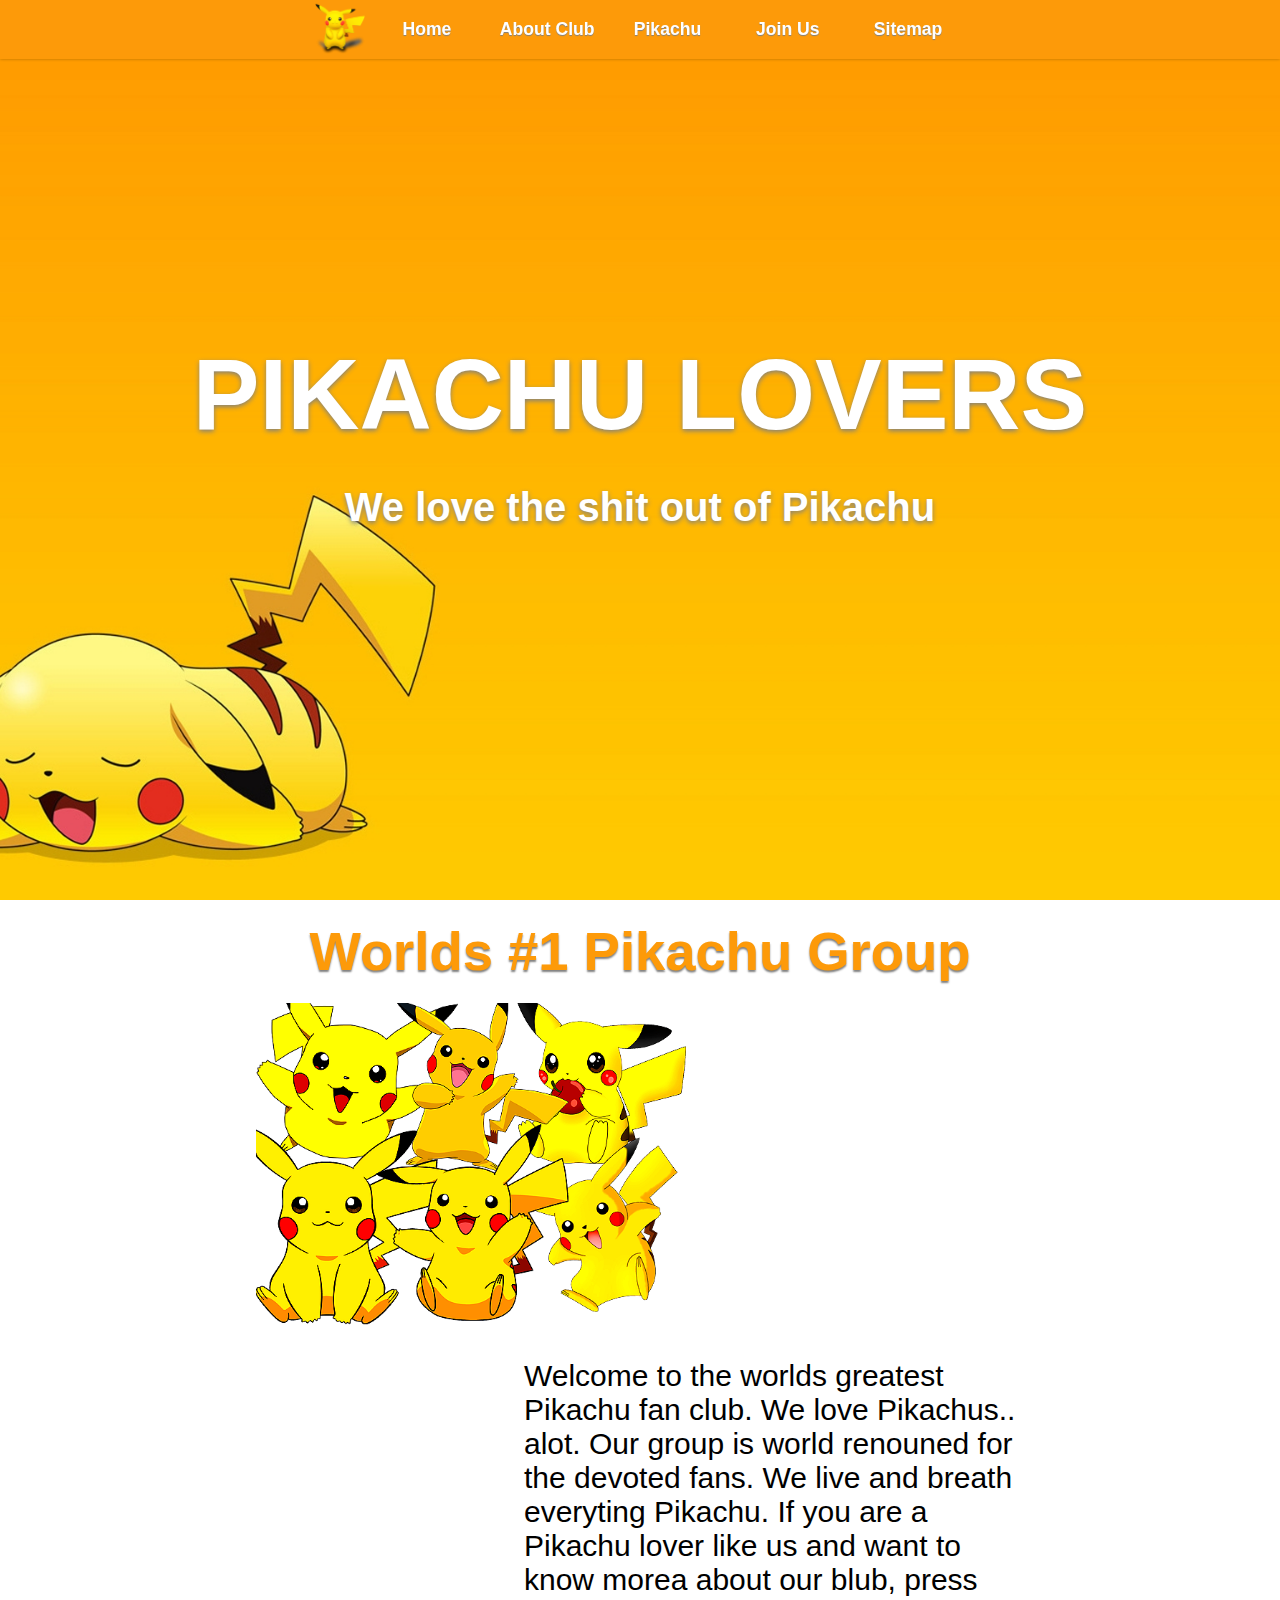
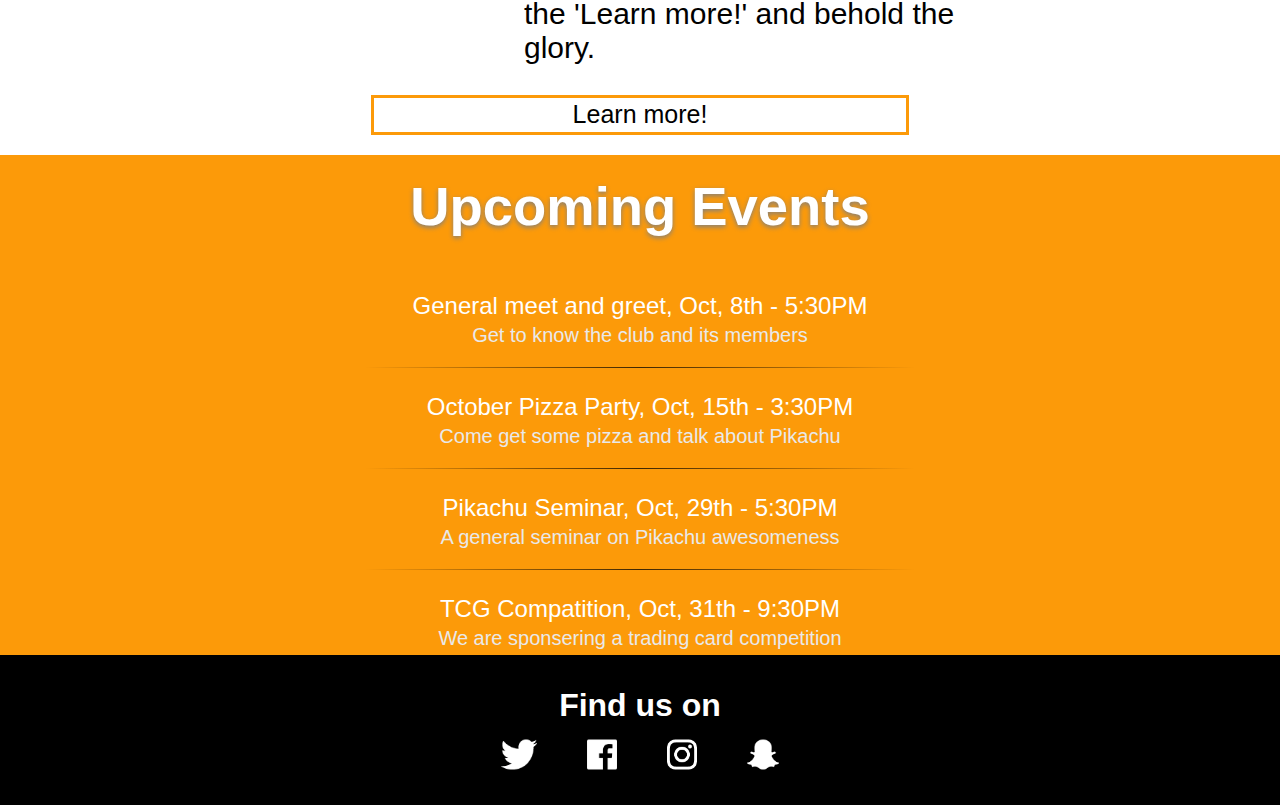
<file: index.html>
<!DOCTYPE html>
<!--
-Created by: Laurent Shala
-All images on this site(with the exception of the evolution one) were found on Gogole images
-Some CSS code was found on the internet, There will be comments on the CSS file for each specific snippet used
-Worked on it by myself
-Some of the regular expressions were found online
-->
<html>


<head>
    <meta charset="utf-8">
    <title>Home Page</title>
    <link rel="stylesheet" href="css/master_styles.css">
</head>


<body>
    <div id="main-nav">
        <div id="fixed-nav" class="animated fadeInDown" style="display: block;">
            <div class="main-nav-inner">
                <a href="index.html" class="logo symbol">
                    <img src="images/pikachuIcon.png" alt="pikachu navbar image" />
                </a>
                <div class="nav-link-holder">
                    <a href="index.html">Home</a>
                </div>
                <div class="nav-link-holder">
                    <a href="about.html">About Club</a>
                </div>
                <div class="nav-link-holder">
                    <a href="pikachu.html">Pikachu</a>
                </div>
                <div class="nav-link-holder">
                    <a href="join.html">Join Us</a>
                </div>
                <div class="nav-link-holder">
                    <a href="sitemap.html">Sitemap</a>
                </div>
            </div>
        </div>
    </div>
    <div class="header">
        <h1 id="mainTitle">PIKACHU LOVERS</h1>
        <h2 id="mainSlogan">We love the shit out of Pikachu</h2>
    </div>
    <div class="home-club">
        <div class="home-club-title">
            <h1>Worlds #1 Pikachu Group</h1>
        </div>
        <div class="home-club-content">
            <img src="images/pikachu-group.png" alt="A bunch of pikachus" />
            <p>
                Welcome to the worlds greatest Pikachu fan club. We love Pikachus.. alot. Our group is world renouned for the devoted fans. We live and breath everyting Pikachu. If you are a Pikachu lover like us and want to know morea about our blub, press the 'Learn
                more!' and behold the glory.
            </p>
        </div>
        <div class="home-club-button">
            <form action="about.html">
                <input type="submit" value="Learn more!" />
            </form>
        </div>
    </div>
    <div class="home-events">
        <div class="home-events-title">
            <h1>Upcoming Events</h1>
        </div>
        <div class="events">
            <p>General meet and greet, Oct, 8th - 5:30PM</p>
            <p class="event-discription">Get to know the club and its members</p>
            <hr>
            <p>October Pizza Party, Oct, 15th - 3:30PM</p>
            <p class="event-discription">Come get some pizza and talk about Pikachu</p>
            <hr>
            <p>Pikachu Seminar, Oct, 29th - 5:30PM</p>
            <p class="event-discription">A general seminar on Pikachu awesomeness</p>
            <hr>
            <p>TCG Compatition, Oct, 31th - 9:30PM</p>
            <p class="event-discription">We are sponsering a trading card competition</p>
        </div>
    </div>
    <div class="footer">
        <div class="footer-content">
            <h1 class="footer-header">Find us on</h1>
            <ul class="footer-iconlist">
                <li class="footer-iconlist-li">
                    <a href="http://www.twitter.com"><img class="footer-image" src="images/twitter-icon.png" alt="twitter icon" /></a>
                </li>
                <li class="footer-iconlist-li">
                    <a href="http://www.facebook.com"><img class="footer-image" src="images/facebook-icon.png" alt="facebook icon" /></a>
                </li>
                <li class="footer-iconlist-li">
                    <a href="http://www.instagram.com"><img class="footer-image" src="images/instagram-icon.png" alt="instagram icon" /></a>
                </li>
                <li class="footer-iconlist-li">
                    <a href="http://www.snapchat.com"><img class="footer-image" src="images/snapchat-icon.png" alt="snapchat icon" /></a>
                </li>
            </ul>
        </div>
    </div>
</body>


</html>
</file>
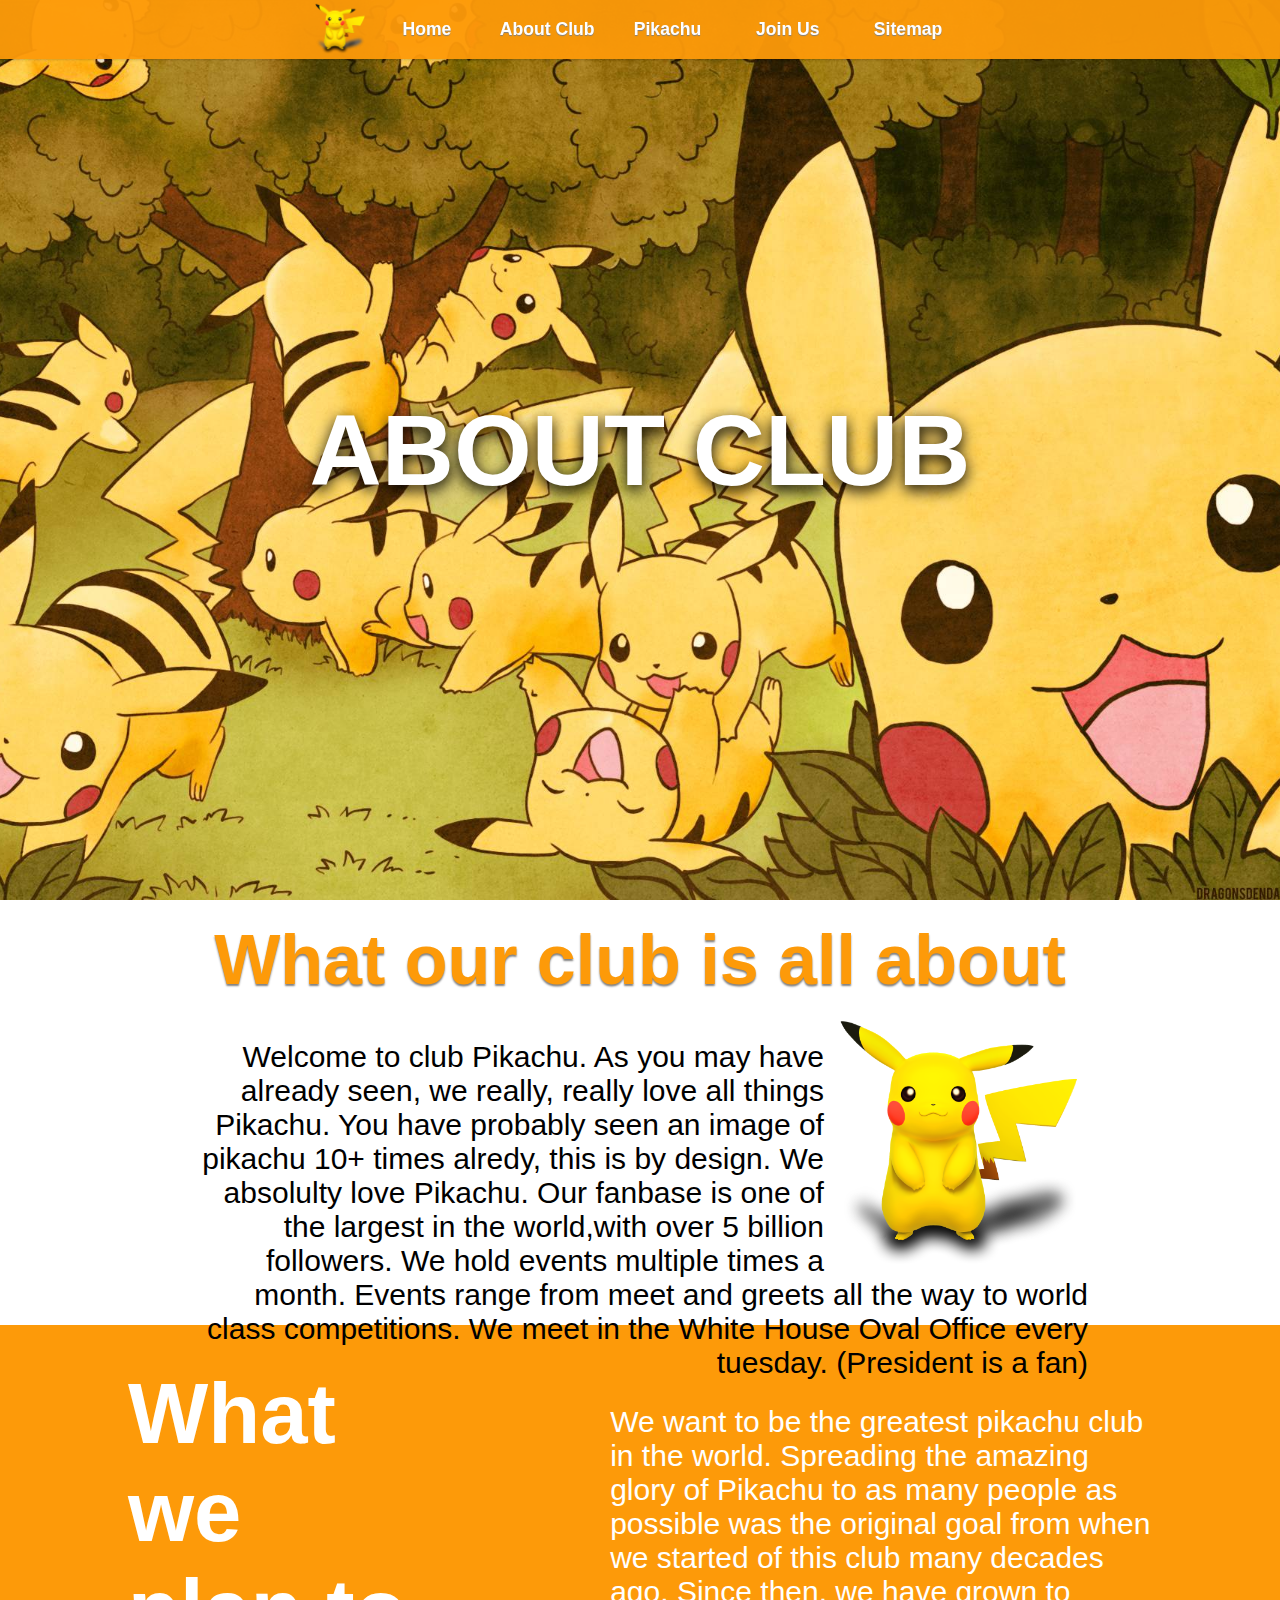
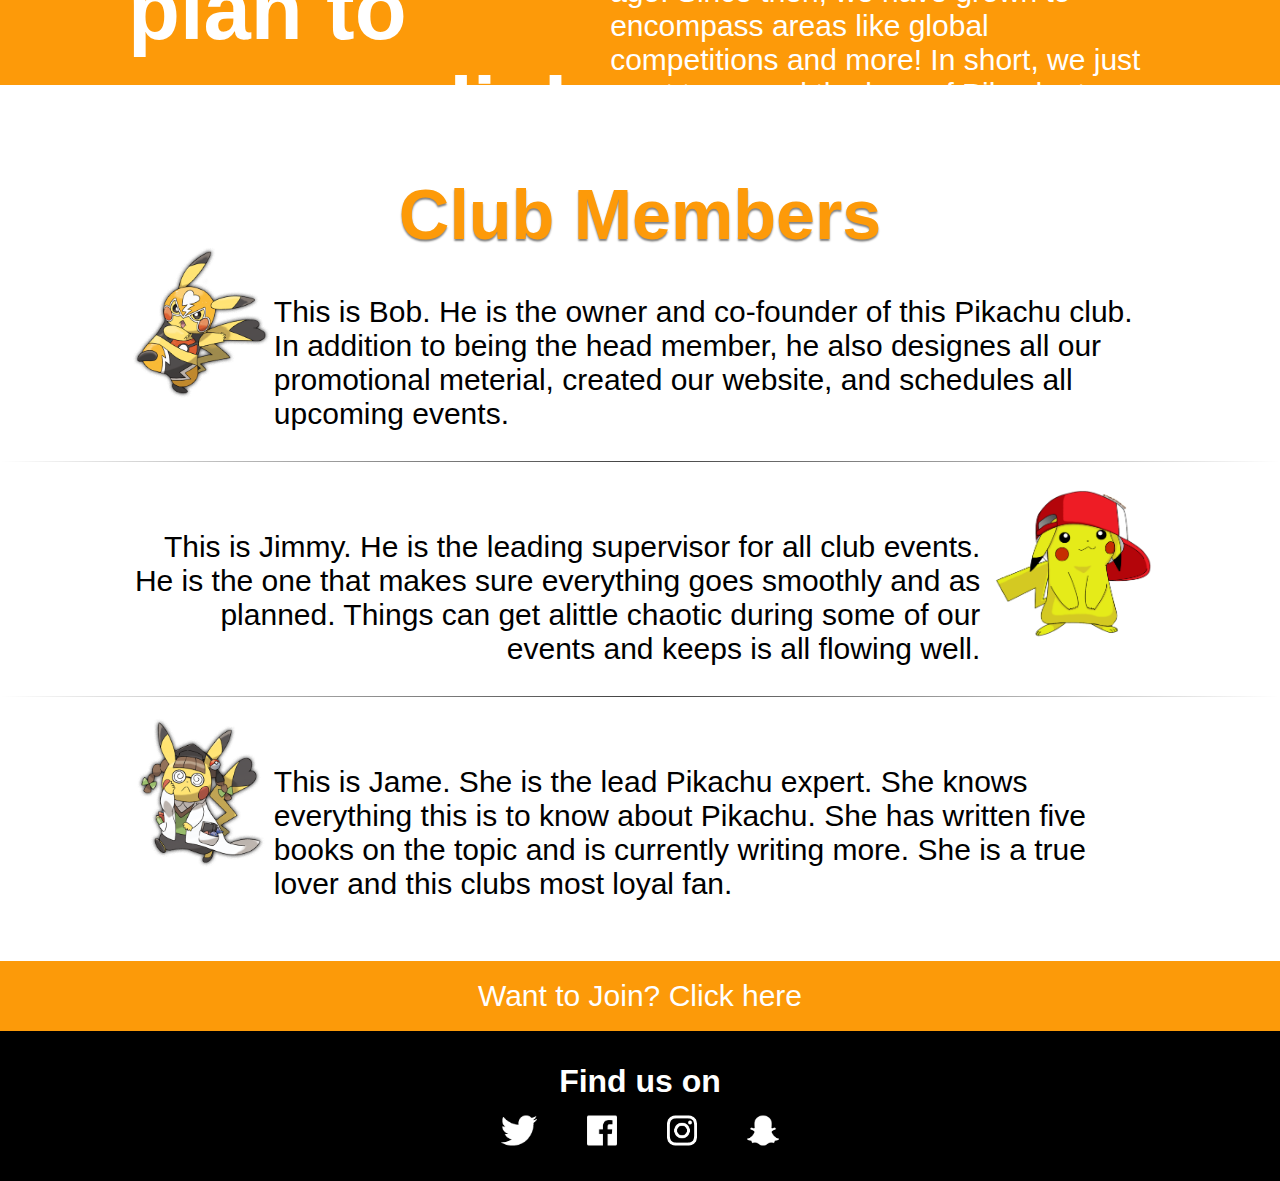
<file: about.html>
<!DOCTYPE html>
<html>

<head>
    <meta charset="utf-8">
    <title>About Club</title>
    <link rel="stylesheet" href="css/master_styles.css">
</head>

<body class="about-page">
    <div id="main-nav">
        <div id="fixed-nav" class="animated fadeInDown" style="display: block;">
            <div class="main-nav-inner">
                <a href="index.html" class="logo symbol">
                    <img src="images/pikachuIcon.png" alt="pikachu navbar image" />
                </a>
                <div class="nav-link-holder">
                    <a href="index.html">Home</a>
                </div>
                <div class="nav-link-holder">
                    <a href="about.html">About Club</a>
                </div>
                <div class="nav-link-holder">
                    <a href="pikachu.html">Pikachu</a>
                </div>
                <div class="nav-link-holder">
                    <a href="join.html">Join Us</a>
                </div>
                <div class="nav-link-holder">
                    <a href="sitemap.html">Sitemap</a>
                </div>
            </div>
        </div>
    </div>
    <div class="header-about">
        <h1>ABOUT CLUB</h1>
    </div>
    <div class="about-club">
        <h1>What our club is all about</h1>
        <div class="about-club-content">
            <div class="about-club-image">
                <img src="images/pikachuIcon.png" alt="a picture of pikachu" />
            </div>
            <div class="about-club-description">
                <p>
                    Welcome to club Pikachu. As you may have already seen, we really, really love all things Pikachu. You have probably seen an image of pikachu 10+ times alredy, this is by design. We absolulty love Pikachu. Our fanbase is one of the largest in the world,with over 5 billion followers. We hold events multiple times a month. Events range from meet and greets all the way to world class competitions. We meet in the White House Oval Office every tuesday. (President is a fan)
                </p>
            </div>
        </div>
    </div>
    <div class="accomplish">
        <div class="accomplish-content">
            <div class="accomplish-title">
                <h1>What we <br> plan to <br> accomplish</h1>
            </div>
            <div class="accomplish-description">
                <p>
                    We want to be the greatest pikachu club in the world. Spreading the amazing glory of Pikachu to as many people as possible was the original goal from when we started of this club many decades ago. Since then, we have grown to encompass areas like global
                    competitions and more! In short, we just want to spread the love of Pikachu to every person in the world.
                </p>
            </div>
        </div>
    </div>
    <div class="club-members">
        <h1>Club Members</h1>
        <div class="club-members-content">
            <div class="members-right">
                <div class="member-image-right">
                    <img src="images/pikachu-bob.png" alt="Bob's Pikachu" />
                </div>
                <div class="member-text-right">
                    <p>
                        This is Bob. He is the owner and co-founder of this Pikachu club. In addition to being the head member, he also designes all our promotional meterial, created our website, and schedules all upcoming events.
                    </p>
                </div>
            </div>
            <hr>
            <div class="members-left">
                <div class="member-image-left">
                    <img src="images/pikachu-jimmy.png" alt="Jimmy's Pikachu" />
                </div>
                <div class="member-text-left">
                    <p>
                        This is Jimmy. He is the leading supervisor for all club events. He is the one that makes sure everything goes smoothly and as planned. Things can get alittle chaotic during some of our events and keeps is all flowing well.
                    </p>
                </div>
            </div>
            <hr>
            <div class="members-right">
                <div class="member-image-right">
                    <img src="images/pikachu-jane.png" alt="Jane's Pikachu" />
                </div>
                <div class="member-text-right">
                    <p>
                        This is Jame. She is the lead Pikachu expert. She knows everything this is to know about Pikachu. She has written five books on the topic and is currently writing more. She is a true lover and this clubs most loyal fan.
                    </p>
                </div>
            </div>
        </div>
    </div>
    <div class="club-join">
        <form action="join.html">
            <input type="submit" value="Want to Join? Click here">
        </form>
    </div>
    <div class="footer">
        <div class="footer-content">
            <h1 class="footer-header">Find us on</h1>
            <ul class="footer-iconlist">
                <li class="footer-iconlist-li">
                    <a href="http://www.twitter.com"><img class="footer-image" src="images/twitter-icon.png" alt="twitter icon" /></a>
                </li>
                <li class="footer-iconlist-li">
                    <a href="http://www.facebook.com"><img class="footer-image" src="images/facebook-icon.png" alt="facebook icon" /></a>
                </li>
                <li class="footer-iconlist-li">
                    <a href="http://www.instagram.com"><img class="footer-image" src="images/instagram-icon.png" alt="instagram icon" /></a>
                </li>
                <li class="footer-iconlist-li">
                    <a href="http://www.snapchat.com"><img class="footer-image" src="images/snapchat-icon.png" alt="snapchat icon" /></a>
                </li>
            </ul>
        </div>
    </div>
</body>

</html>
</file>
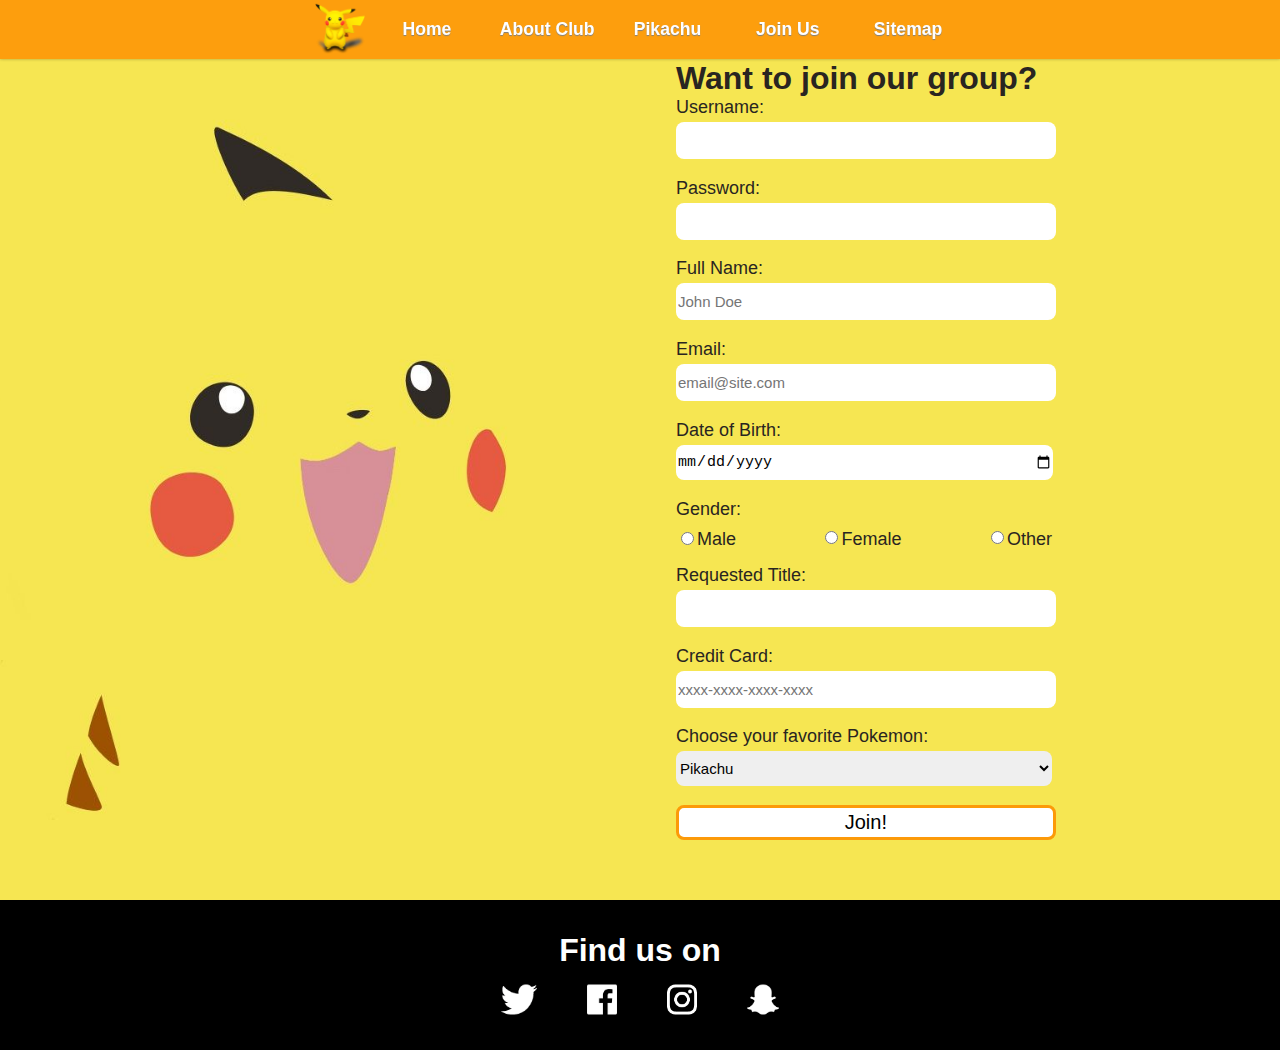
<file: join.html>
<!DOCTYPE html>
<html>

<head>
    <meta charset="utf-8">
    <title>Join Us!</title>
    <link rel="stylesheet" href="css/master_styles.css">
    <script type="text/javascript">
        function setData() {
            localStorage.setItem("username", document.querySelector('input[name="username"]').value);
            localStorage.setItem("password", document.querySelector('input[name="password"]').value);
            localStorage.setItem("fullName", document.querySelector('input[name="fullName"]').value);
            localStorage.setItem("email", document.querySelector('input[name="email"]').value);
            localStorage.setItem("dob", document.querySelector('input[name="dob"]').value);
            localStorage.setItem("gender", document.querySelector('input[name="gender"]:checked').value);
            localStorage.setItem("title", document.querySelector('input[name="title"]').value);
            localStorage.setItem("creditCard", document.querySelector('select[name="selectPokemon"]').value);
            localStorage.setItem("selectPokemon", document.querySelector('select[name="selectPokemon"]').value);
        }

        function checkData() {
            if (localStorage.getItem("username")) {
                document.querySelector('form[class=join-us-form]').innerHTML = "";
                var tag = document.createElement("h1");
                var text = document.createTextNode("Thank you for signing up, " + localStorage.getItem("username") + "!");
                tag.appendChild(text);
                document.querySelector('div[id=form-div]').appendChild(tag);
            }
        }
    </script>
</head>

<body class="join-page" onload="checkData();">
    <div id="main-nav">
        <div id="fixed-nav" class="animated fadeInDown" style="display: block;">
            <div class="main-nav-inner">
                <a href="index.html" class="logo symbol">
                    <img src="images/pikachuIcon.png" alt="pikachu navbar image" />
                </a>
                <div class="nav-link-holder">
                    <a href="index.html">Home</a>
                </div>
                <div class="nav-link-holder">
                    <a href="about.html">About Club</a>
                </div>
                <div class="nav-link-holder">
                    <a href="pikachu.html">Pikachu</a>
                </div>
                <div class="nav-link-holder">
                    <a href="join.html">Join Us</a>
                </div>
                <div class="nav-link-holder">
                    <a href="sitemap.html">Sitemap</a>
                </div>
            </div>
        </div>
    </div>
    <div class="header-join">
        <div id="form-div">
            <form class="join-us-form">
                <h1>Want to join our group?</h1>
                <label>Username:<br /><input class="form-elements" type="text" name="username" pattern="^\S*$" required></label><br />
                <label>Password:<br /><input class="form-elements" type="password" name="password" pattern="^[-_A-Za-z0-9]+$" required></label><br />
                <label>Full Name:<br /><input class="form-elements" type="text" name="fullName" placeholder="John Doe" pattern="^[A-Za-z]+ [A-Za-z]+$" required></label><br />
                <label>Email:<br /><input class="form-elements" type="email" name="email" placeholder="email@site.com" required></label><br />
                <label>Date of Birth:<br /><input class="form-elements" type="date" name="dob" placeholder="xx-xx-xxxx" pattern="^\d{2}[-/ ]\d{2}[-/ ]\d{4}$" required></label><br />
                <label>Gender:<br></label>
                <label><input id="male-radio" type="radio" name="gender" value="male" required>Male</label>
                <label><input class="form-elements-gender" type="radio" name="gender" value="female" required>Female</label>
                <label><input class="form-elements-gender" type="radio" name="gender" value="other" required>Other</label><br />
                <label>Requested Title:<br /><input class="form-elements" type="text" name="title" pattern="^[A-Za-z]{2,3}\.$" required></label><br />
                <label>Credit Card:<br /><input class="form-elements" type="text" name="creditCard" pattern="^\d{4}[- ]?\d{4}[- ]?\d{4}[- ]?\d{4}$" placeholder="xxxx-xxxx-xxxx-xxxx" required ></label><br />
                <label>Choose your favorite Pokemon:<br></label>
                <select class="form-elements" name="selectPokemon" required>
                  <option value="Pikachu">Pikachu</option>
                  <option value="test">Charizard</option>
                  <option value="test">Mewtwo</option>
                  <option value="test">Lucario</option>
                  <option value="test">Eevee</option>
                  <option value="test">Gengar</option>
                </select>
                <input class="form-elements-button" type="submit" value="Join!" onclick="setData();">
            </form>
        </div>
    </div>
    <div class="footer">
        <div class="footer-content">
            <h1 class="footer-header">Find us on</h1>
            <ul class="footer-iconlist">
                <li class="footer-iconlist-li">
                    <a href="http://www.twitter.com"><img class="footer-image" src="images/twitter-icon.png" alt="twitter icon" /></a>
                </li>
                <li class="footer-iconlist-li">
                    <a href="http://www.facebook.com"><img class="footer-image" src="images/facebook-icon.png" alt="facebook icon" /></a>
                </li>
                <li class="footer-iconlist-li">
                    <a href="http://www.instagram.com"><img class="footer-image" src="images/instagram-icon.png" alt="instagram icon" /></a>
                </li>
                <li class="footer-iconlist-li">
                    <a href="http://www.snapchat.com"><img class="footer-image" src="images/snapchat-icon.png" alt="snapchat icon" /></a>
                </li>
            </ul>
        </div>
    </div>
</body>

</html>
</file>
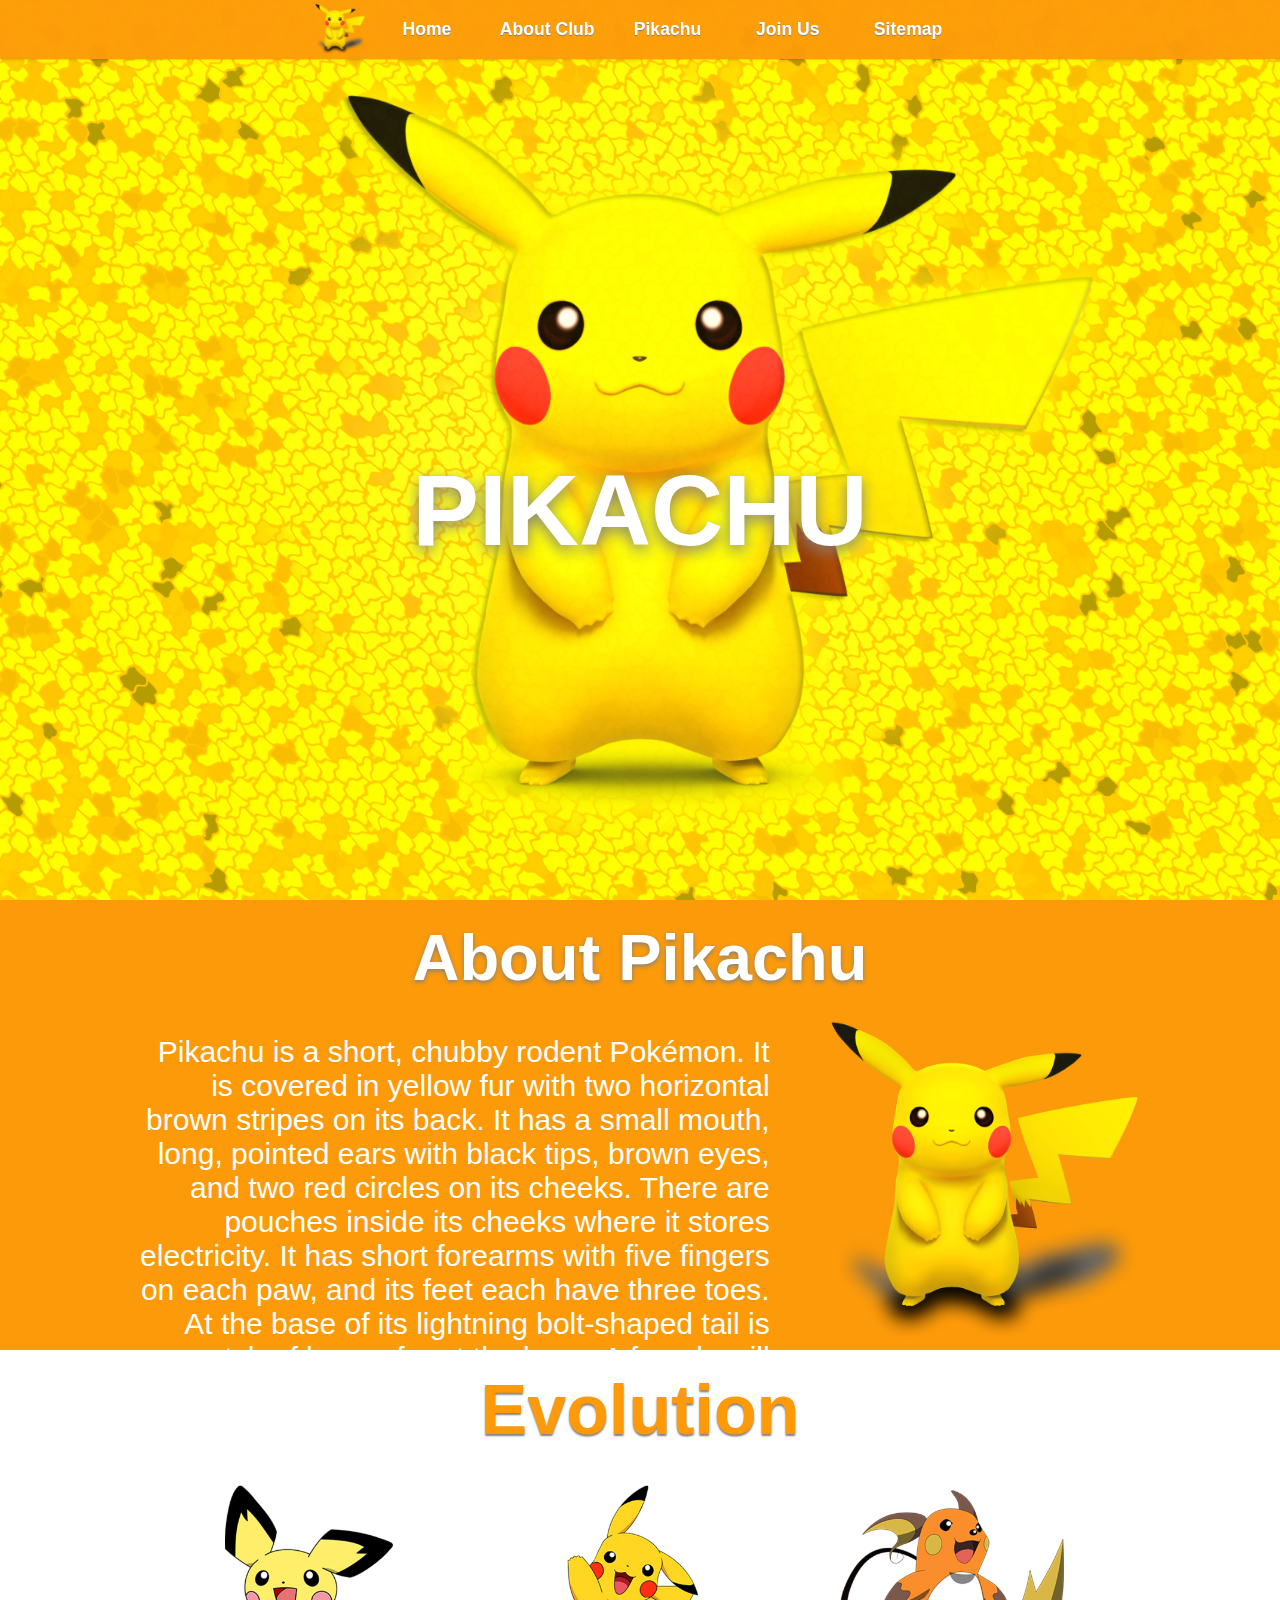
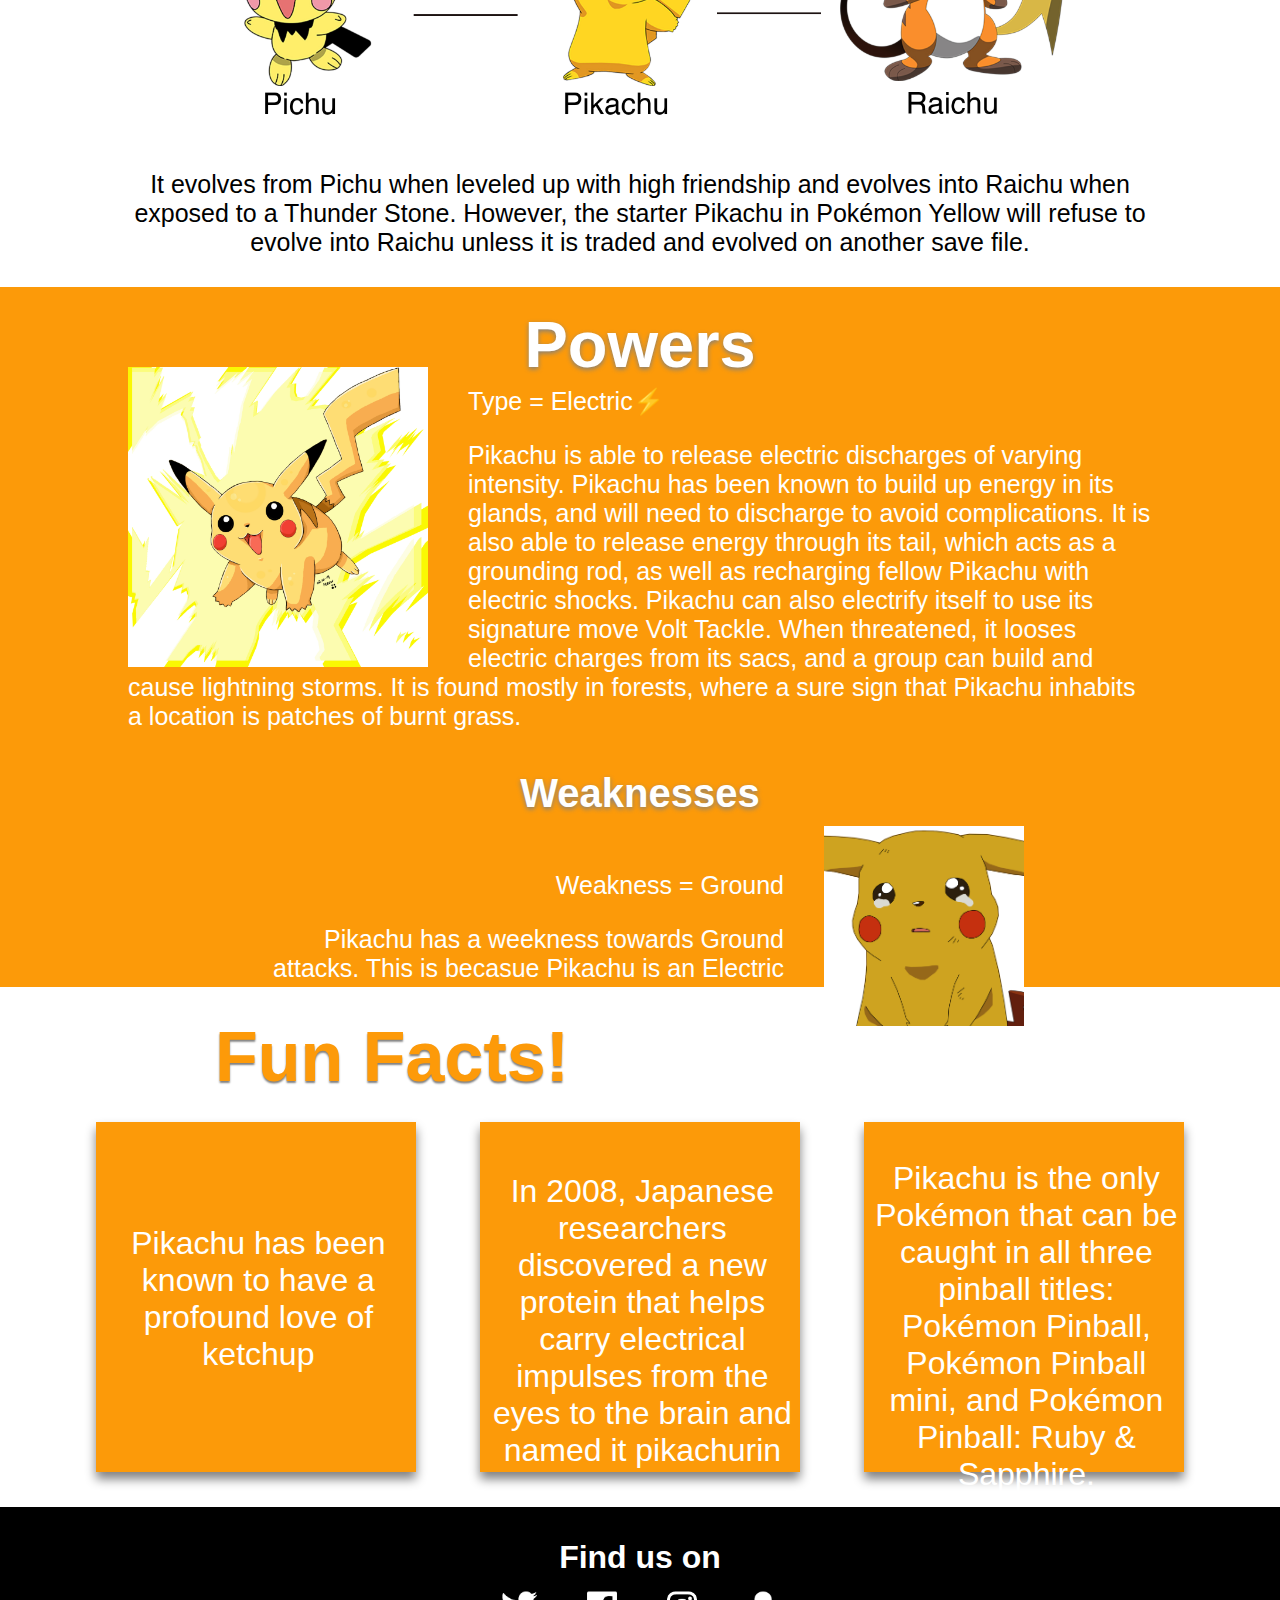
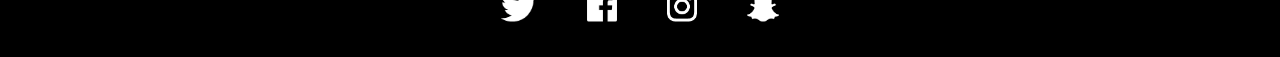
<file: pikachu.html>
<!DOCTYPE html>
<html>

<head>
    <meta charset="utf-8">
    <title>Pikachu</title>
    <link rel="stylesheet" href="css/master_styles.css">
</head>

<body class="pikachu-page">
    <div id="main-nav">
        <div id="fixed-nav" class="animated fadeInDown" style="display: block;">
            <div class="main-nav-inner">
                <a href="index.html" class="logo symbol">
                    <img src="images/pikachuIcon.png" alt="pikachu navbar image" />
                </a>
                <div class="nav-link-holder">
                    <a href="index.html">Home</a>
                </div>
                <div class="nav-link-holder">
                    <a href="about.html">About Club</a>
                </div>
                <div class="nav-link-holder">
                    <a href="pikachu.html">Pikachu</a>
                </div>
                <div class="nav-link-holder">
                    <a href="join.html">Join Us</a>
                </div>
                <div class="nav-link-holder">
                    <a href="sitemap.html">Sitemap</a>
                </div>
            </div>
        </div>
    </div>
    <div class="header-pikachu">
        <h1>PIKACHU</h1>
    </div>
    <div class="pikachu">
        <h1>About Pikachu</h1>
        <div class="pikachu-content">
            <div class="pikachu-image">
                <img src="images/pikachuIcon.png" alt="pic" />
            </div>
            <div class="pikachu-description">
                <p>
                  <!-- This is from bulbapedia -->
                    Pikachu is a short, chubby rodent Pokémon. It is covered in yellow fur with two horizontal brown stripes on its back. It has a small mouth, long, pointed ears with black tips, brown eyes, and two red circles on its cheeks. There are pouches inside its
                    cheeks where it stores electricity. It has short forearms with five fingers on each paw, and its feet each have three toes. At the base of its lightning bolt-shaped tail is patch of brown fur at the base. A female will have a V-shaped
                    notch at the end of its tail, which looks like the top of a heart. It is classified as a quadruped, but it has been known to stand and walk on its hind legs.
                </p>
            </div>
        </div>
    </div>
    <div class="pikachu-evolution">
        <h1>Evolution</h1>
        <div class="evolution-image"></div>
        <p>
          <!-- This is from bulbapedia -->
            It evolves from Pichu when leveled up with high friendship and evolves into Raichu when exposed to a Thunder Stone. However, the starter Pikachu in Pokémon Yellow will refuse to evolve into Raichu unless it is traded and evolved on another save file.
        </p>
    </div>
    <div class="pikachu-powers">
        <h1>Powers</h1>
        <div class="pikachu-powers-content">
            <div class="powers-content-left">
                <div class="power-image">
                    <img src="images/pikachu-power.png" alt="pic" />
                </div>
                <div class="power-description">
                    <div class="power-type">
                        <p>Type = Electric⚡️</p>
                    </div>
                    <div class="power-text">
                      <!-- This is from bulbapedia -->

                        <p> Pikachu is able to release electric discharges of varying intensity. Pikachu has been known to build up energy in its glands, and will need to discharge to avoid complications. It is also able to release energy through its tail,
                            which acts as a grounding rod, as well as recharging fellow Pikachu with electric shocks. Pikachu can also electrify itself to use its signature move Volt Tackle. When threatened, it looses electric charges from its sacs, and
                            a group can build and cause lightning storms. It is found mostly in forests, where a sure sign that Pikachu inhabits a location is patches of burnt grass.</p>
                    </div>
                </div>
            </div>
            <div class="weakness-content-right">
                <h1>Weaknesses</h1>
                <div class="weakness-image">
                    <img src="images/pikachu-weakness.png" alt="pic" />
                </div>
                <div class="weakness-description">
                    <div class="weakness-type">
                        <p>Weakness = Ground</p>
                    </div>
                    <div class="weakness-text">
                      <!-- This is from bulbapedia -->

                        <p>Pikachu has a weekness towards Ground attacks. This is becasue Pikachu is an Electric Pokemon.</p>
                    </div>
                </div>
            </div>
        </div>
    </div>
    <div class="fun-facts">
        <h1>Fun Facts!</h1>
        <div class="fact1">
            <p>
                Pikachu has been known to have a profound love of ketchup
            </p>
        </div>

        <div class="fact2">
            <p>
                In 2008, Japanese researchers discovered a new protein that helps carry electrical impulses from the eyes to the brain and named it pikachurin
            </p>
        </div>
        <div class="fact3">
            <p>
                Pikachu is the only Pokémon that can be caught in all three pinball titles: Pokémon Pinball, Pokémon Pinball mini, and Pokémon Pinball: Ruby &amp; Sapphire.
            </p>
        </div>
    </div>
    <div class="footer">
        <div class="footer-content">
            <h1 class="footer-header">Find us on</h1>
            <ul class="footer-iconlist">
                <li class="footer-iconlist-li">
                    <a href="http://www.twitter.com"><img class="footer-image" src="images/twitter-icon.png" alt="twitter icon" /></a>
                </li>
                <li class="footer-iconlist-li">
                    <a href="http://www.facebook.com"><img class="footer-image" src="images/facebook-icon.png" alt="facebook icon" /></a>
                </li>
                <li class="footer-iconlist-li">
                    <a href="http://www.instagram.com"><img class="footer-image" src="images/instagram-icon.png" alt="instagram icon" /></a>
                </li>
                <li class="footer-iconlist-li">
                    <a href="http://www.snapchat.com"><img class="footer-image" src="images/snapchat-icon.png" alt="snapchat icon" /></a>
                </li>
            </ul>
        </div>
    </div>
</body>

</html>
</file>
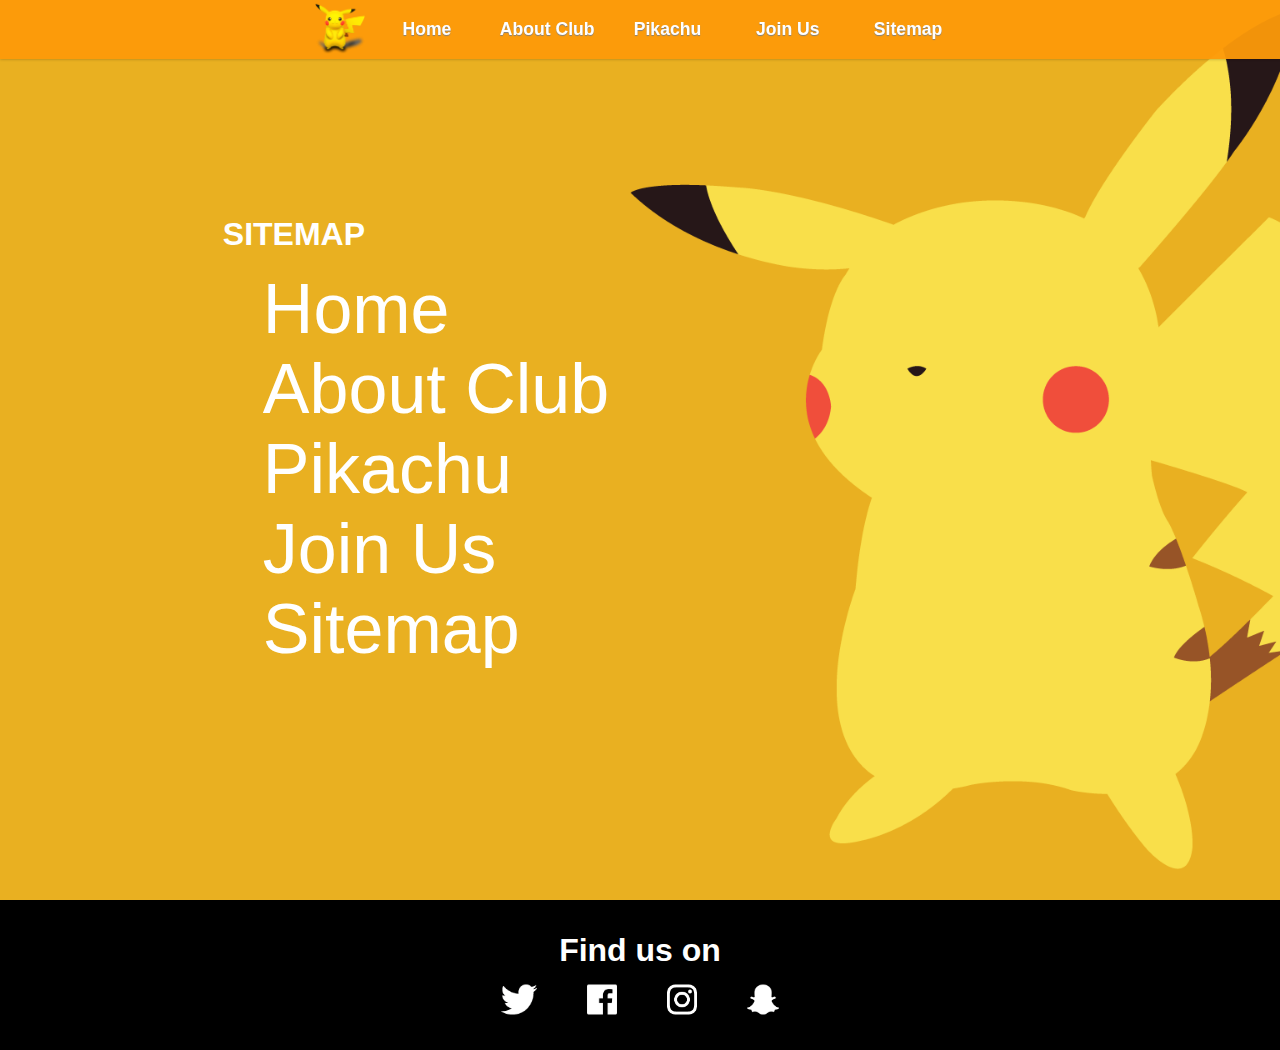
<file: sitemap.html>
<!DOCTYPE html>
<html>

<head>
    <meta charset="utf-8">
    <title>Sitemap</title>
    <link rel="stylesheet" href="css/master_styles.css">
</head>

<body class="sitemap-page">
    <div id="main-nav">
        <div id="fixed-nav" class="animated fadeInDown" style="display: block;">
            <div class="main-nav-inner">
                <a href="index.html" class="logo symbol">
                    <img src="images/pikachuIcon.png" alt="pikachu navbar image" />
                </a>
                <div class="nav-link-holder">
                    <a href="index.html">Home</a>
                </div>
                <div class="nav-link-holder">
                    <a href="about.html">About Club</a>
                </div>
                <div class="nav-link-holder">
                    <a href="pikachu.html">Pikachu</a>
                </div>
                <div class="nav-link-holder">
                    <a href="join.html">Join Us</a>
                </div>
                <div class="nav-link-holder">
                    <a href="sitemap.html">Sitemap</a>
                </div>
            </div>
        </div>
    </div>
    <div class="header-sitemap">
        <div class="sitemap-links">
            <h1 class="topHeader">SITEMAP</h1>
            <ul>
                <li><a href="index.html">Home</a></li>
                <li><a href="about.html">About Club</a></li>
                <li><a href="pikachu.html">Pikachu</a></li>
                <li><a href="join.html">Join Us</a></li>
                <li><a href="sitemap.html">Sitemap</a></li>
            </ul>
        </div>
    </div>
    <div class="footer">
        <div class="footer-content">
            <h1 class="footer-header">Find us on</h1>
            <ul class="footer-iconlist">
                <li class="footer-iconlist-li">
                    <a href="http://www.twitter.com"><img class="footer-image" src="images/twitter-icon.png" alt="twitter icon" /></a>
                </li>
                <li class="footer-iconlist-li">
                    <a href="http://www.facebook.com"><img class="footer-image" src="images/facebook-icon.png" alt="facebook icon" /></a>
                </li>
                <li class="footer-iconlist-li">
                    <a href="http://www.instagram.com"><img class="footer-image" src="images/instagram-icon.png" alt="instagram icon" /></a>
                </li>
                <li class="footer-iconlist-li">
                    <a href="http://www.snapchat.com"><img class="footer-image" src="images/snapchat-icon.png" alt="snapchat icon" /></a>
                </li>
            </ul>
        </div>
    </div>
</body>

</html>
</file>
<file: css/master_styles.css>
/*Main style defaults*/
body {
    margin: 0;
    font-family: "Helvetica", sans-serif;}
h1 {
    margin: 0;}
/*This HR snippet was found on the internet*/
hr {
    border: 0;
    height: 1px;
    background-image: linear-gradient(to right, rgba(0, 0, 0, 0), rgba(0, 0, 0, 0.75), rgba(0, 0, 0, 0));}

/*Homepage stuff*/
.header, .header-join, .header-sitemap, .header-pikachu, .header-about {
    height: 100vh;
    background-position: center;
    background-image: url(../images/pikachuBG.jpg);
    background-size: cover;
    display: flex;
    flex-direction: column;
    justify-content: center;
    align-items: center;}
#mainTitle {
    font-size: 100px;
    color: white;
    text-shadow: 0px 2px 5px gray;}
#mainSlogan {
    font-size: 250%;
    color: white;
    text-shadow: 0px 2px 5px gray;}
.home-club-title {
    padding-top: 20px;
    padding-bottom: 20px;
    text-align: center;
    font-size: 170%;
    color: rgb(253, 154, 9);
    text-shadow: 0px 2px 2px gray;}
.home-club-content {
    width: 60%;
    height: 440px;
    margin: auto;}
.home-club-content img {
    width: 430px;}
.home-club-content p {
    float: right;
    margin-top: 30px;
    width: 500px;
    font-size: 30px;}
.home-club-button {
    margin-top: -50px;
    margin-bottom: 20px;
    width: 100%;
    text-align: center;}
.home-club-button input {
    width: 42%;
    margin: auto;
    background-color: white;
    border: 3px solid #fc9a09;
    height: 40px;
    font-size: 25px;
    -webkit-transition-duration: 0.4s;
    transition-duration: 0.4s;}
.home-club-button input:hover {
    color: white;
    background-color: #fc9a09;
    cursor: pointer;}
.home-club-button input:active {
    -webkit-transition-duration: 0s;
    transition-duration: 0s;
    border: 3px solid #e08907;
    background-color: #e08907;}
.home-events {
    background-color: #fc9a09;
    height: 500px;}
.home-events-title {
    padding-top: 20px;
    padding-bottom: 30px;
    text-align: center;
    font-size: 170%;
    color: white;
    text-shadow: 0px 2px 5px gray;}
.events {
    width: 43%;
    margin: auto;}
.events p {
    text-align: center;
    color: white;
    font-size: 150%;}
.events hr {
    color: white;
    margin-bottom: 25px;}
.events .event-discription {
    color: rgb(233, 233, 233);
    font-size: 20px;
    margin-top: -20px;}

/*About page stuff*/
.about-page .header-about {
    background-image: url(../images/pikachuBG5.jpg);}
.header-about h1 {
    font-size: 100px;
    color: white;
    text-align: center;
    text-shadow: 0px 5px 15px black;}
.about-club {
    height: 375px;}
.about-club h1 {
    text-align: center;
    font-size: 70px;
    padding-top: 20px;
    color: rgb(253, 154, 9);
    text-shadow: 0px 2px 2px gray;}
.about-club {
    width: 100%;
    margin: auto;}
.about-club-content {
    width: 70%;
    margin: auto;}
.about-club-description {
    padding-top: 50px;}
.about-club-description p {
    text-align: right;
    font-size: 30px;
    margin-top: -10px;}
.about-club-image img {
    float: right;
    height: 270px;
    margin: auto;}
.accomplish {
    margin-top: 50px;
    height: 360px;
    background-color: rgb(253, 154, 9);}
.accomplish-content {
    width: 80%;
    margin: auto;}
.accomplish-title {
    float: left;
    width: 30%;}
.accomplish-description {
    float: left;
    width: 70%;}
.accomplish-description p {
    color: white;
    font-size: 30px;
    margin-top: 80px;
    margin-left: 175px;}
.accomplish-title h1 {
    color: white;
    font-size: 85px;
    margin-top: 40px;}
.club-members {
    width: 100%;
    height: auto;}
.club-members-content {
    margin-bottom: 60px;}
.club-members h1 {
    text-align: center;
    font-size: 70px;
    padding-top: 30px;
    padding-bottom: 50px;
    color: rgb(253, 154, 9);
    text-shadow: 0px 2px 2px gray;
    margin-bottom: -70px;}
.members-right {
    width: 80%;
    margin: auto;}
.member-text-right {
    padding-top: 30px;}
.member-text-right p {
    text-align: left;
    margin-left: 12%;
    font-size: 30px;}
.member-image-right img {
    float: left;
    height: 175px;}
.members-left {
    width: 80%;
    margin: auto;}
.member-text-left {
    padding-top: 30px;}
.member-text-left p {
    text-align: right;
    margin-right: 12%;
    font-size: 30px;}
.member-image-left img {
    float: right;
    margin-top: 20px;
    height: 150px;}
.club-join input {
    width: 100%;
    color: white;
    margin: auto;
    background-color: #fc9a09;
    height: 70px;
    font-size: 30px;
    border: none;
    -webkit-transition-duration: 0.2s;
    transition-duration: 0.2s;}
.club-join input:hover {
    color: black;
    border: 5px solid #fc9a09;
    background-color: white;
    cursor: pointer;}
.club-join input:active {
    -webkit-transition-duration: 0s;
    transition-duration: 0s;
    border: 3px solid #fc9a09;
    background-color: #fc9a09;}

/*Pikachu page stuff*/
.pikachu {
    width: 100%;
    height: 450px;
    background-color: #fc9a09;}
.pikachu h1 {
    padding-top: 20px;
    text-align: center;
    font-size: 65px;
    color: white;
    text-shadow: 0px 2px 5px gray;}
.pikachu-content {
    width: 80%;
    margin: auto;}
.pikachu-description {
    padding-top: 10px;}
.pikachu-description p {
    color: white;
    text-align: right;
    font-size: 30px;}
.pikachu-image {
    height: 100%;}
.pikachu-image img {
    float: right;
    height: 350px;
    padding-left: 40px;}
.pikachu-page .header-pikachu {
    background-image: url(../images/PikachuBG4.png);}
.header-pikachu h1 {
    margin-top: 120px;
    font-size: 100px;
    color: white;
    text-shadow: 0px 5px 15px gray;}
.pikachu-evolution {
    width: 100%;}
.pikachu-evolution h1 {
    padding-top: 20px;
    margin-bottom: -40px;
    text-align: center;
    font-size: 70px;
    color: rgb(253, 154, 9);
    text-shadow: 0px 2px 2px gray;}
.pikachu-evolution p {
    padding-top: 10px;
    text-align: center;
    font-size: 25px;
    width: 80%;
    margin: auto;}
.evolution-image {
    background-image: url(../images/evolution.jpg);
    width: 70%;
    margin: auto;
    height: 350px;
    background-position: center;
    background-repeat: no-repeat;
    background-size: contain;}
.pikachu-powers {
    width: 100%;
    background-color: #fc9a09;
    height: 700px;
    margin-top: 30px;}
.pikachu-powers h1 {
    padding-top: 20px;
    padding-bottom: 10px;
    text-align: center;
    font-size: 65px;
    color: white;
    text-shadow: 0px 2px 5px gray;}
.pikachu-powers-content h1 {
    margin-top: 100px;}
.powers-content-left {
    width: 80%;
    margin: auto;
    margin-top: -50px;}
.power.description {
    float: left;}
.power-type p {
    padding-top: 20px;
    color: white;
    font-size: 25px;}
.power-text p {
    color: white;
    font-size: 25px;}
.power-image img {
    float: left;
    width: 350px;
    padding-right: 40px;}
.weakness-content-right {
    width: 60%;
    margin: auto;
    margin-top: -80px;}
.weakness-content-right h1 {
    font-size: 40px;}
.weakness.description {
    float: right;}
.weakness-type p {
    text-align: right;
    padding-top: 20px;
    color: white;
    font-size: 25px;}
.weakness-text p {
    text-align: right;
    color: white;
    font-size: 25px;}
.weakness-image img {
    float: right;
    width: 200px;
    padding-left: 40px;}
.power-image img {
    width: 300px;
    height: 300px;}
.fun-facts {
    height: 470px;
    width: 100%;
    margin-top: 30px;
    margin-bottom: 20px;}
.fun-facts h1 {
    text-align: center;
    font-size: 70px;
    color: rgb(253, 154, 9);
    text-shadow: 0px 2px 2px gray;}
.fact1, .fact2, .fact3 {
    position: relative;
    margin-top: 25px;
    float: left;
    color: white;
    width: 25%;
    height: 350px;
    background-color: #fc9a09;
    box-shadow: 0 7px 10px gray;}
.fact1 p, .fact2 p, .fact3 p {
    position: absolute;
    text-align: center;
    top: 35%;
    left: 65%;
    margin-right: -60%;
    transform: translate(-65%, -35%);
    font-size: 200%;}
.fact1 {
    margin-left: 7.5%;}
.fact1, .fact2 {
    margin-right: 5%;}

/*Join Page stuff*/
.join-page {
    background-color: rgb(245, 229, 94);}
.join-page .header-join {
    background-image: url(../images/pikachuBG2.jpg);
    height: 100vh;
    background-position: center;
    background-size: cover;}
#form-div {
    color: rgb(41, 37, 33);
    margin-left: 35%;}
.form-elements-gender {
    margin-left: 85px;
    margin-bottom: 20px;
    margin-top: 10px;
    height: 15px;}
.form-elements-gender:hover, #male-radio:hover {
    cursor: pointer;}
.join-us-form label {
    font-size: 18px;}
.form-elements-button {
    background-color: white;
    border: 3px solid #fc9a09;
    color: black;
    height: 35px;
    width: 101%;
    font-size: 20px;
    border-radius: 8px;
    -webkit-transition-duration: 0.4s;
    transition-duration: 0.4s;}
.form-elements-button:hover {
    color: white;
    background-color: #fc9a09;
    cursor: pointer;}
.form-elements-button:active {
    border: 3px solid #e08907;
    background-color: #e08907;}
.form-elements {
    width: 100%;
    font-size: 15px;
    height: 35px;
    margin-bottom: 5%;
    margin-top: 4px;
    border-radius: 8px;
    border: none;}


/*Sitemap Page Stuff*/
.sitemap-page {
    background-color: rgb(245, 229, 94);}
.sitemap-page .header-sitemap {
    background-image: url(../images/pikachuBG3.png);}
.sitemap-links {
    margin-right: 35%;
    color: white;}
.sitemap-links a {
    color: white;
    text-decoration: none;
    list-style-type: none;
    font-size: 70px;}
.sitemap-links ul li {
    list-style-type: none;}

/*Footer stuff*/
div.footer {
    background-color: black;
    background-position: center;
    color: #fff;
    height: 150px;}
.footer-iconlist {
    display: flex;
    flex-direction: row;
    flex-wrap: wrap;
    justify-content: center;
    align-items: center;}
.footer .footer-content {
    position: relative;
    top: 50%;
    left: 50%;
    transform: translate(-50%, -50%);}
.left-footer-list {
    margin-left: -35px;}
.footer-header {
    text-align: center;
    font-size: 200%;}
.footer-iconlist {
    margin-left: -40px;}
.footer-iconlist-li {
    padding-left: 25px;
    padding-right: 25px;
    margin-top: 0px;
    display: inline-block;}
.footer-image {
    height: 30px;}
.footer-image:hover {
    opacity: .5;}

/*
Following css were totally stolen from a website i liked.
I changed the items as needed to match what I wanted.
Mostly helped with making a cool nav bar.
*/

#main-nav #fixed-nav {
    background-color: rgba(253, 154, 9, 0.95);
    box-shadow: 0 0px 3px rgba(0, 0, 0, 0.3);
    position: fixed;
    top: 0;
    width: 100%;
    z-index: 10000;}
#main-nav #fixed-nav .main-nav-inner {
    text-align: center;
    justify-content: center;
    align-items: center;}
#main-nav .main-nav-inner {
    margin-left: auto;
    margin-right: auto;
    position: relative;
    width: 70%;
    display: -webkit-flex;
    display: flex;}
#main-nav .nav-link-holder {
    padding: .4rem;
    width: 12%;}
#main-nav .nav-link-holder a {
    display: inline-block;
    color: white;
    font-size: 110%;
    font-weight: bold;
    text-decoration: none;
    text-shadow: 0 1px 1px gray;}
#main-nav .nav-link-holder a:hover {
    color: #F0595C;
    transition: background-color, 0.25s, cubic-bezier(0.785, 0.135, 0.15, 0.86);
    -webkit-transition-duration: 0.25s;}
#main-nav .logo.symbol img {
    display: inline-block;
    position: relative;
    width: 55px;
    height: 55px;}
</file>
